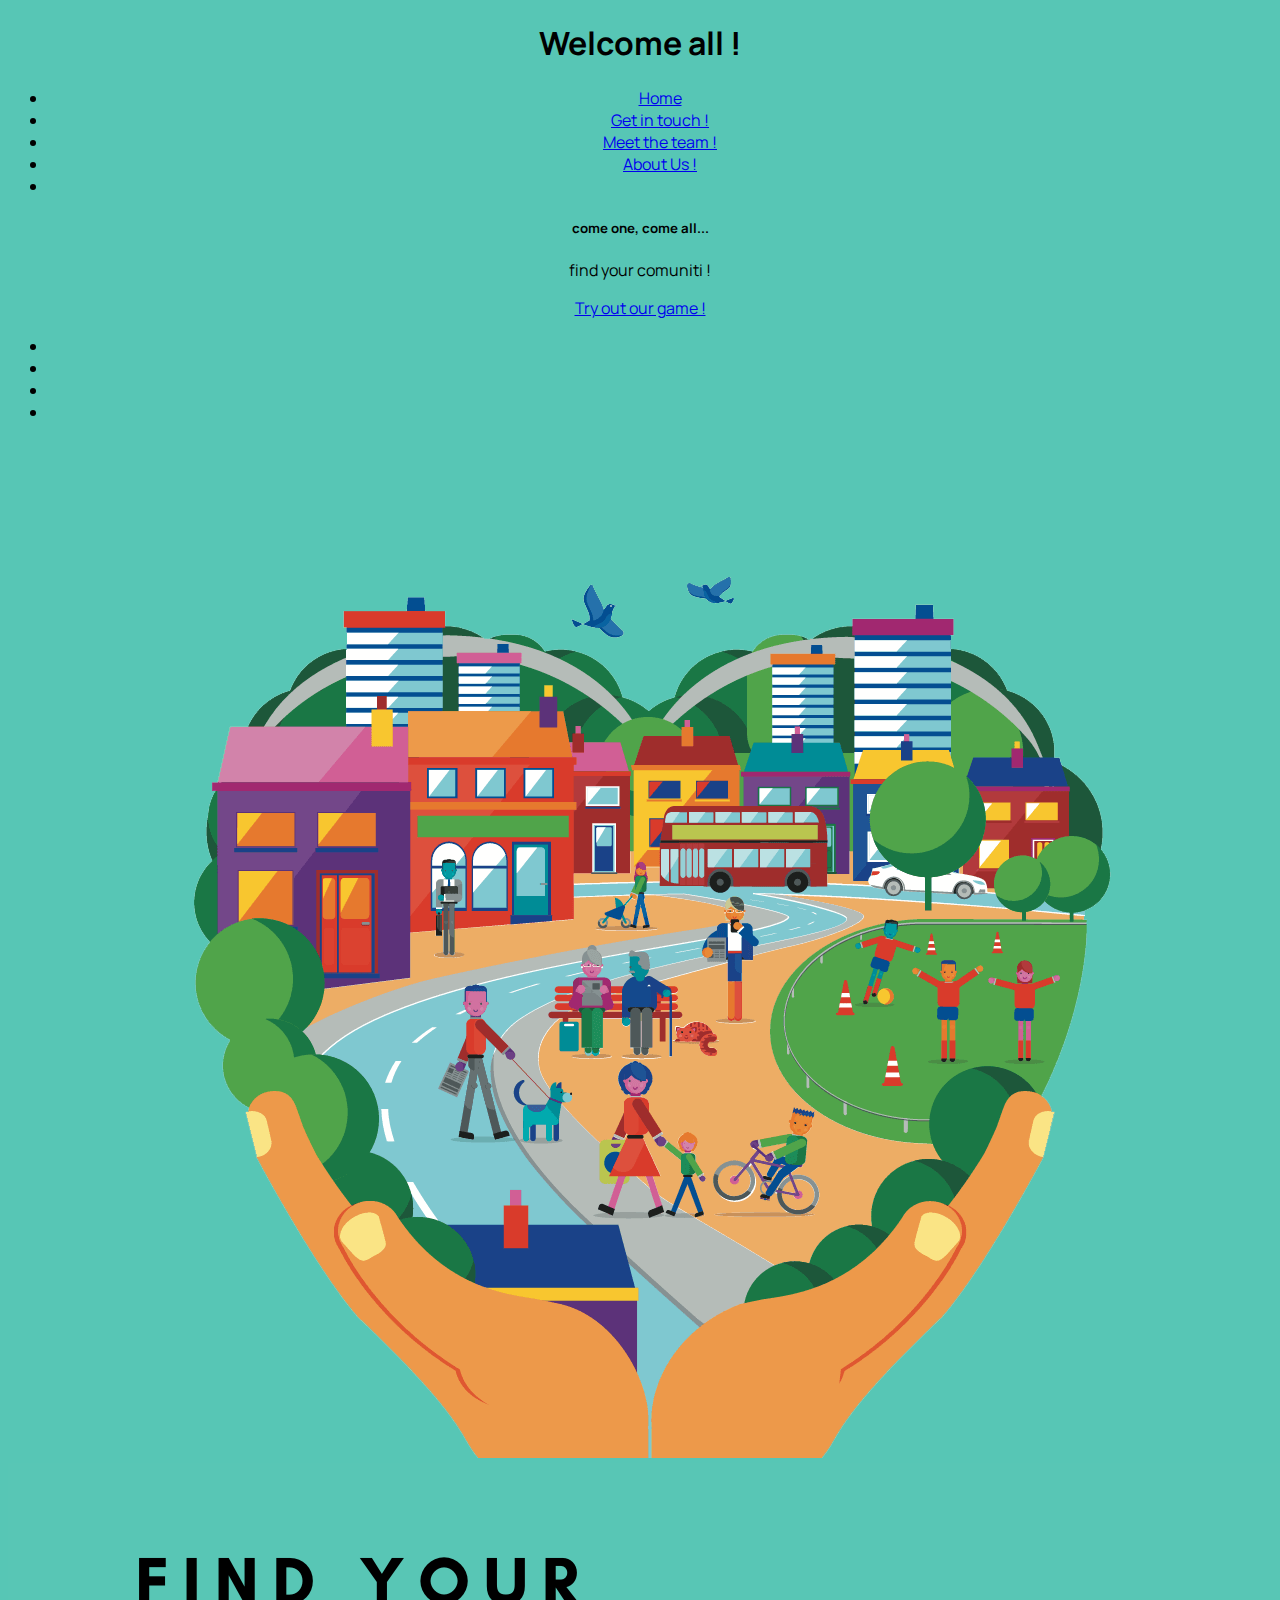
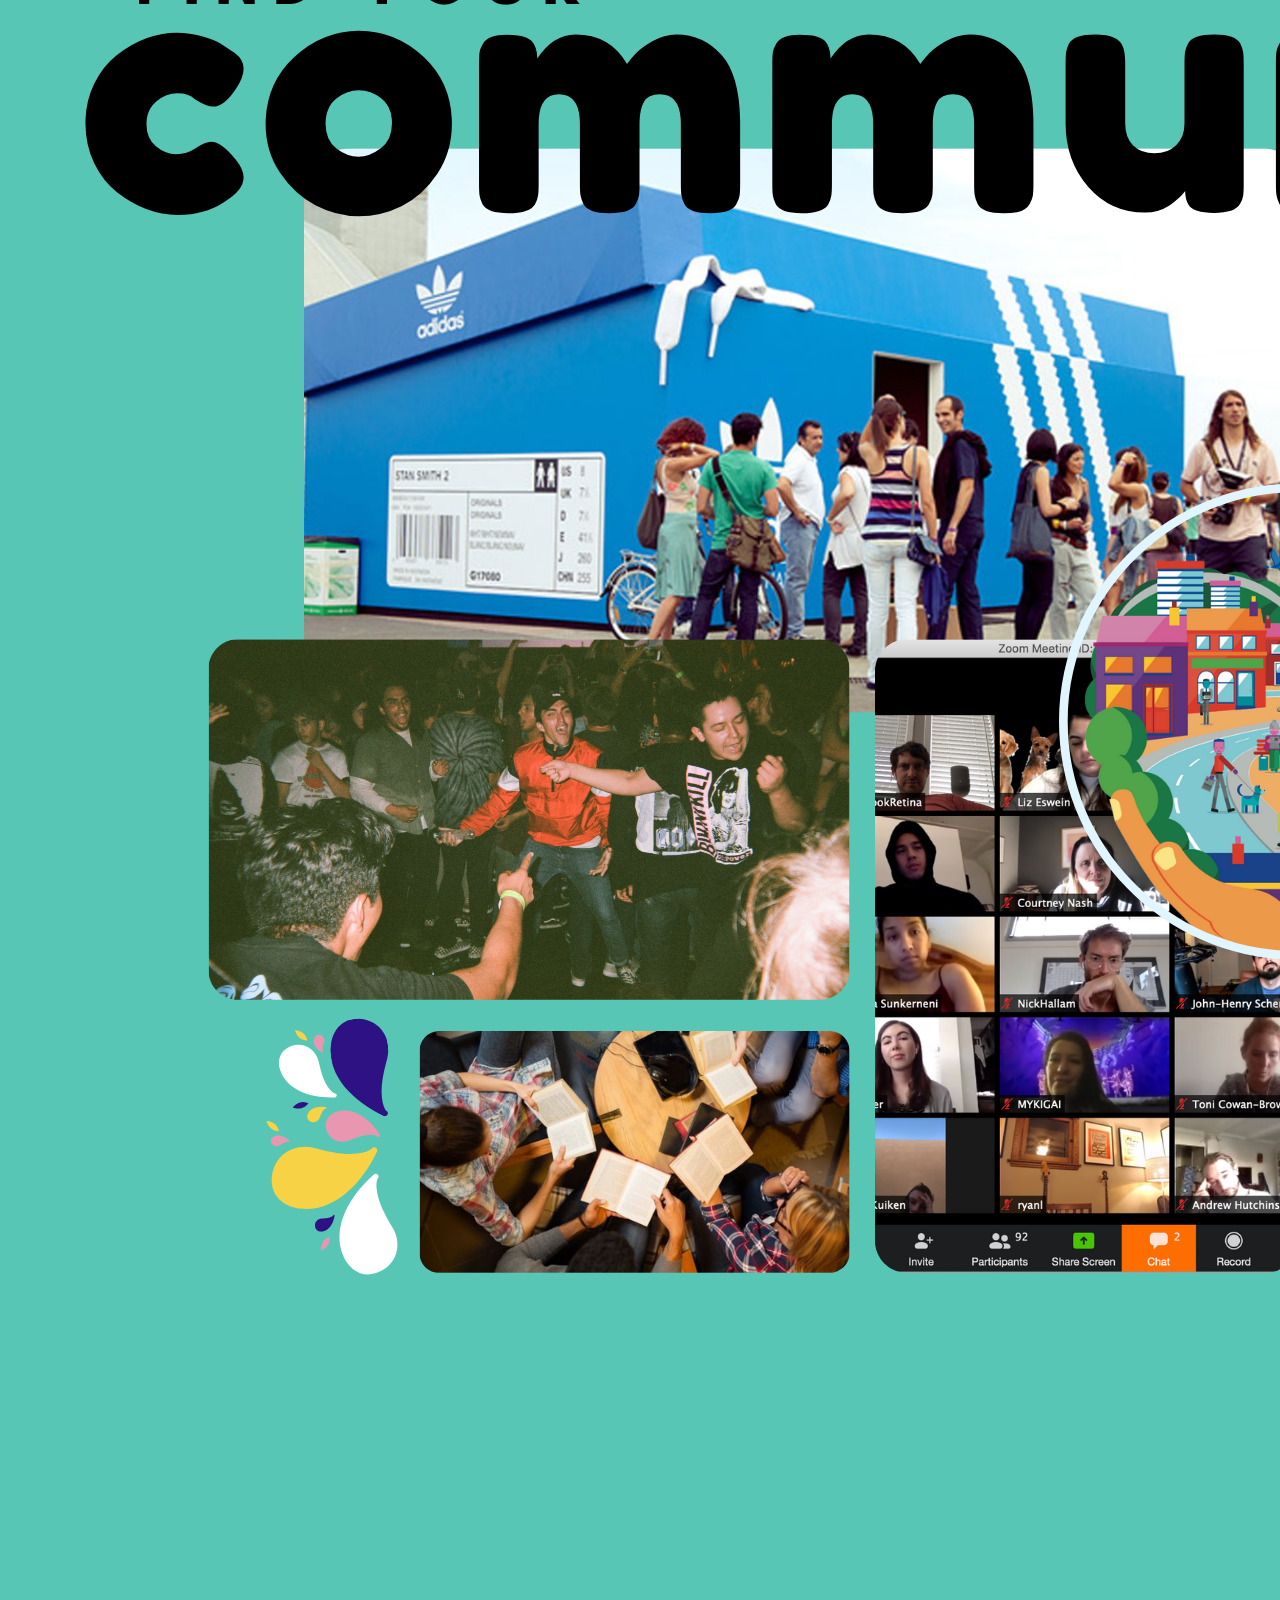
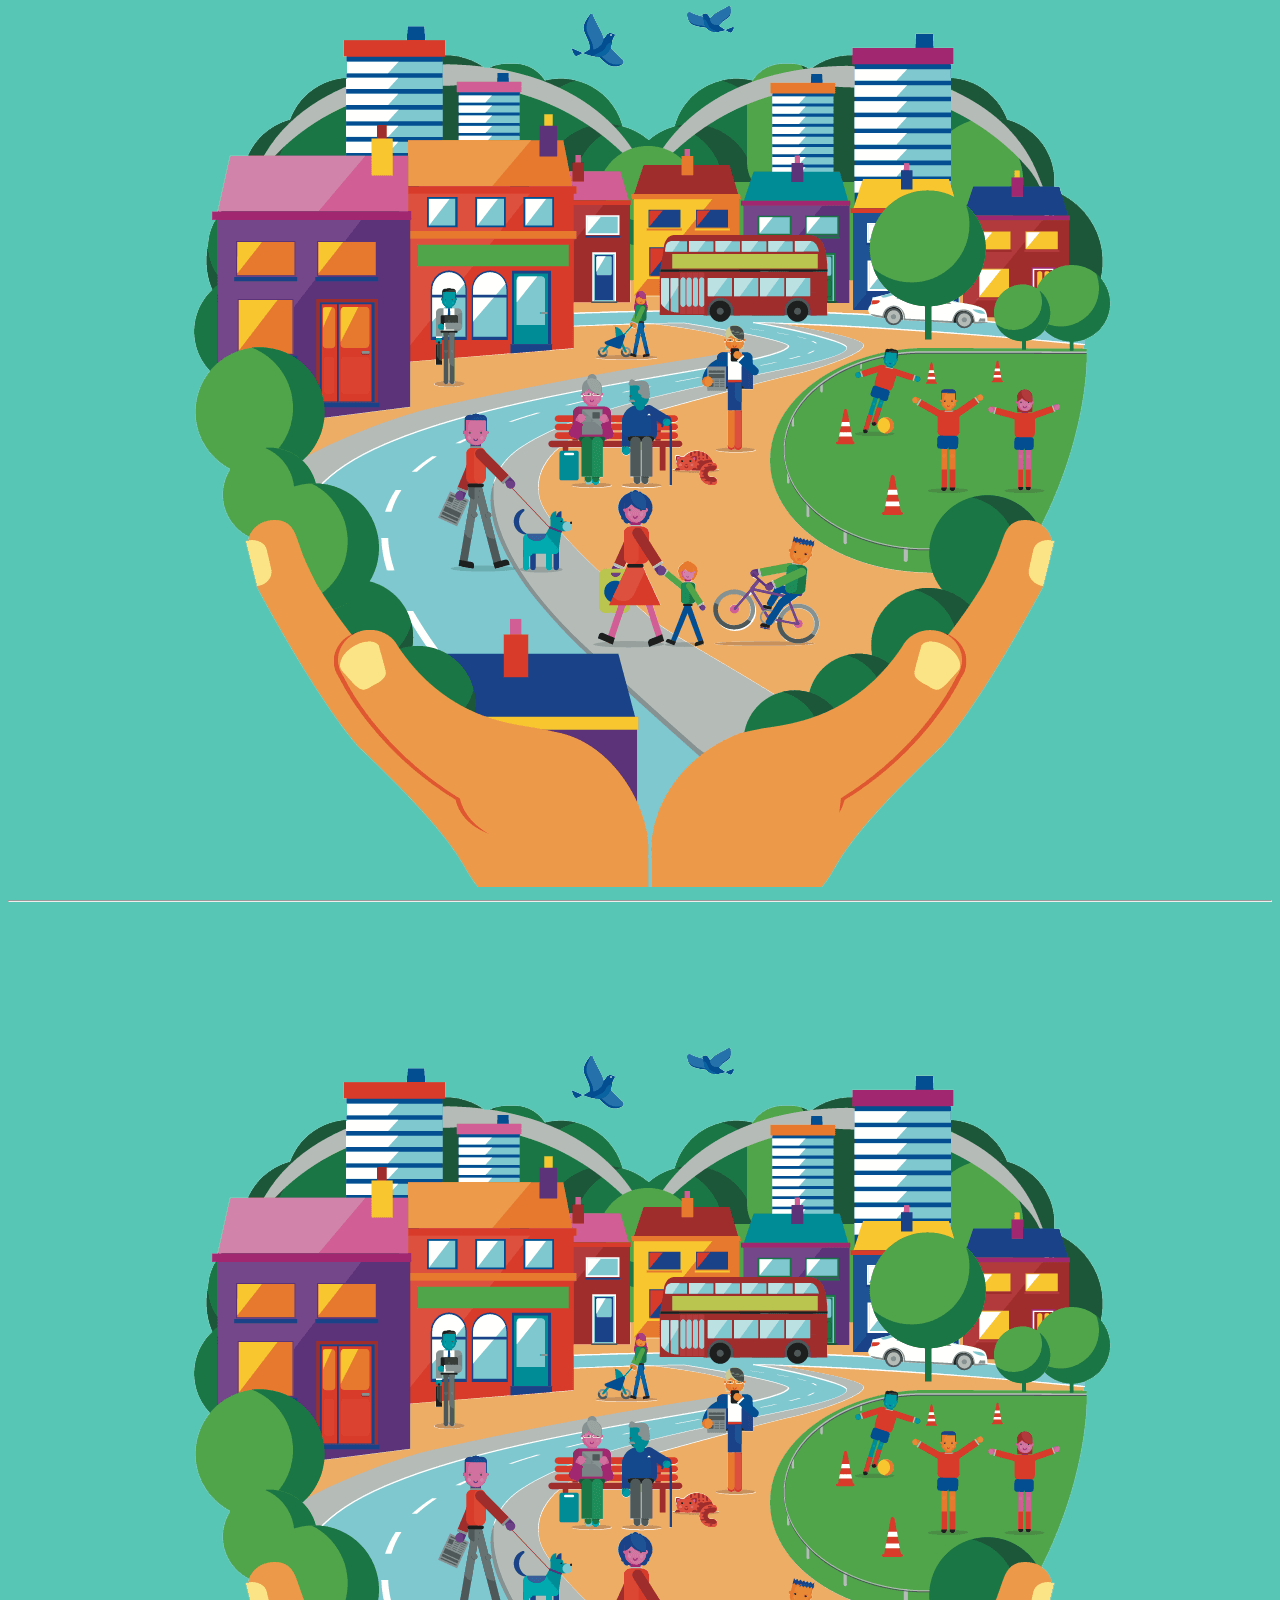
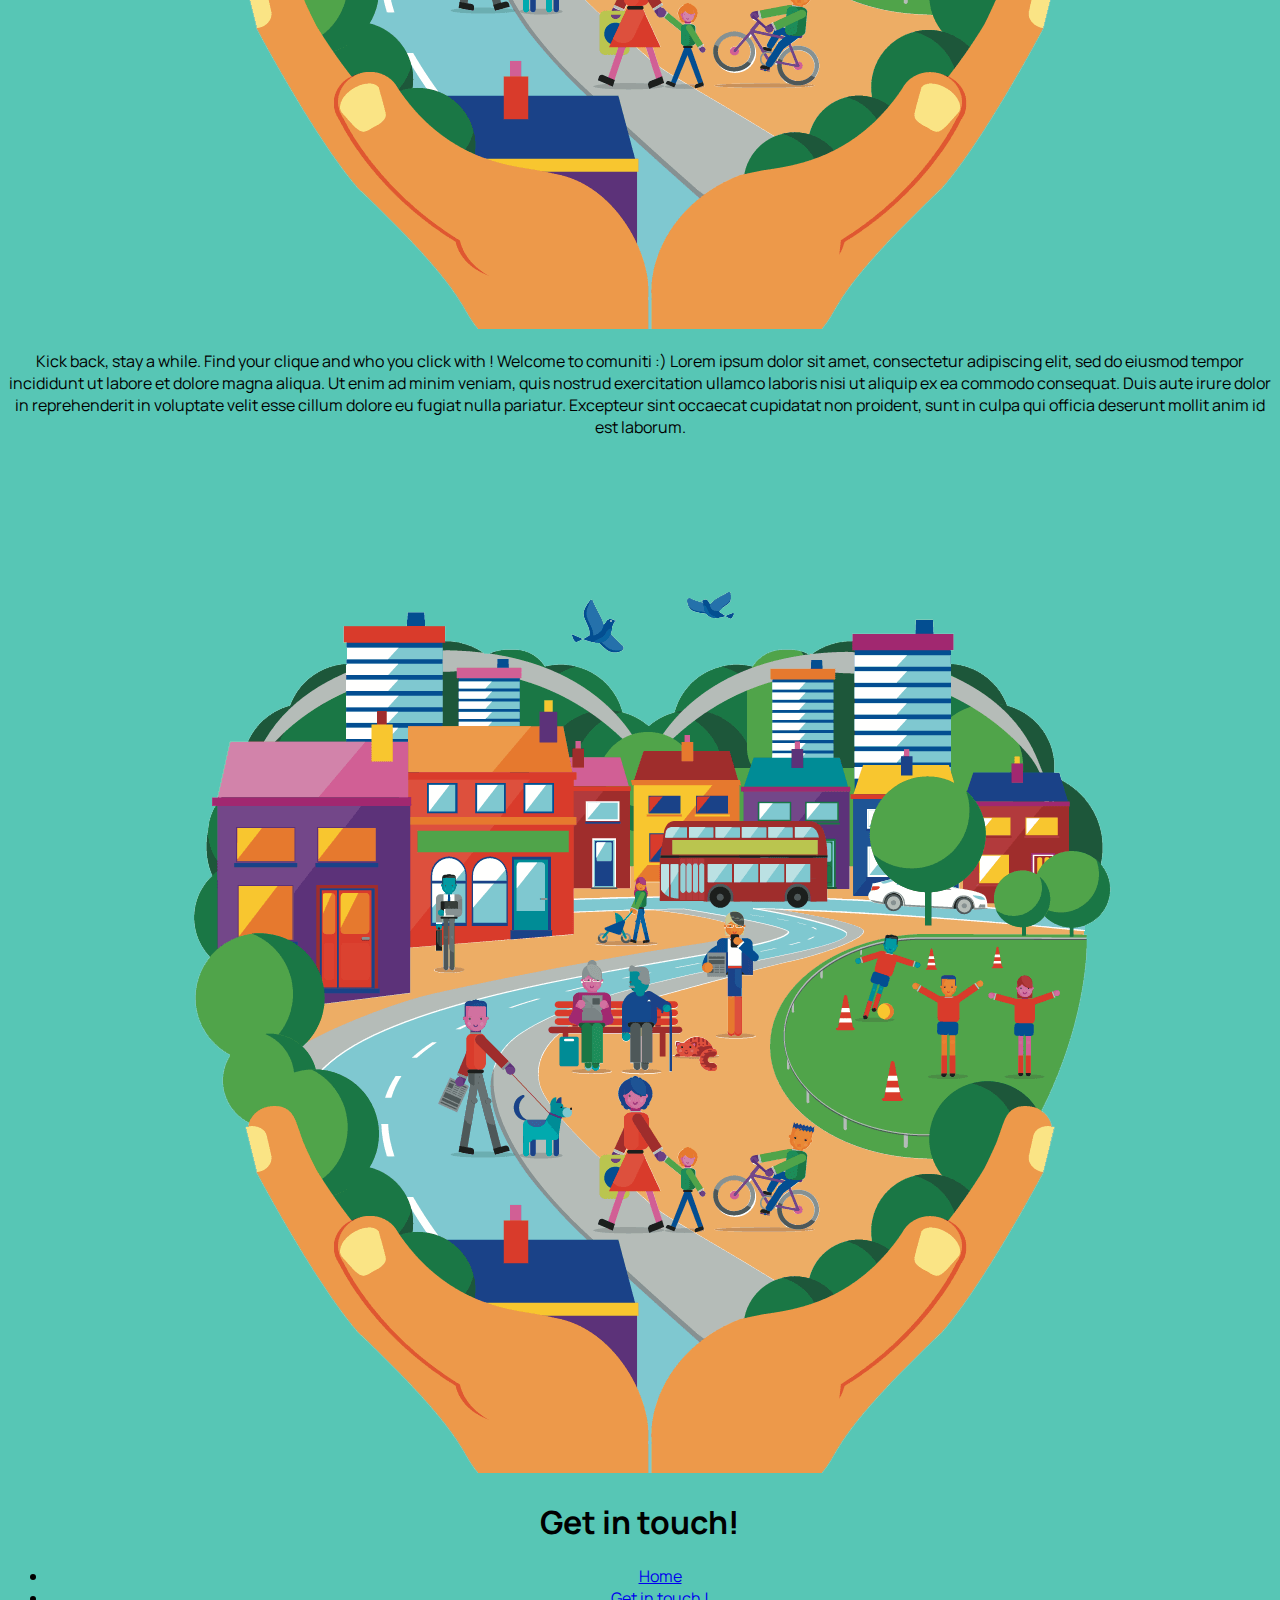
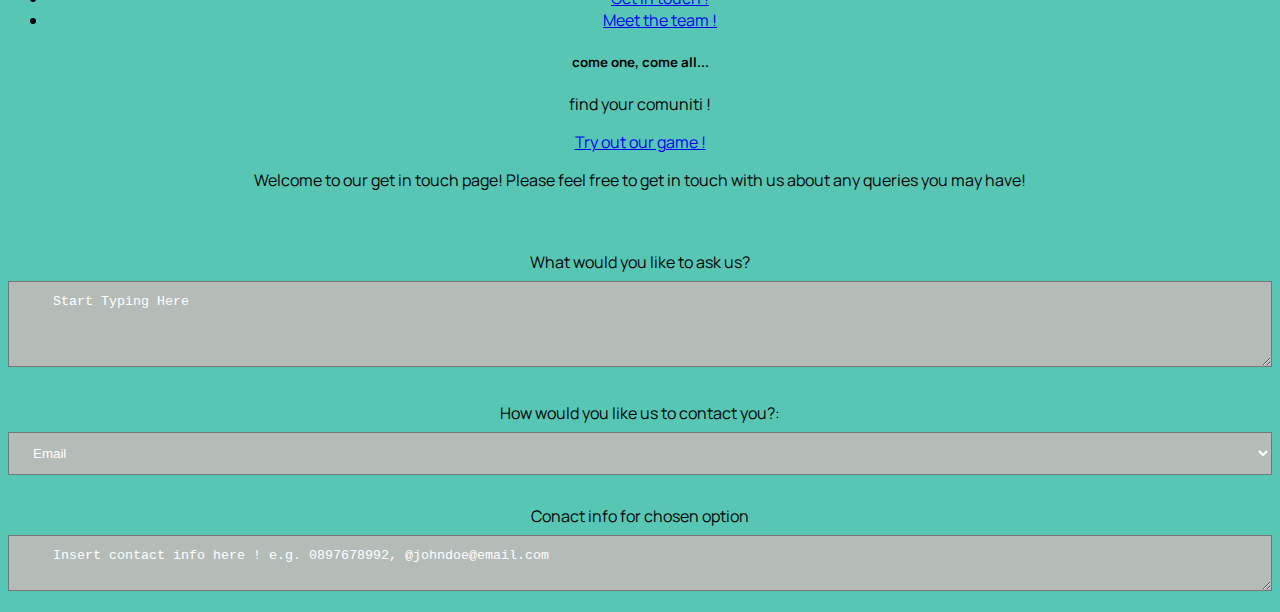
<file: indexx.html>
<!DOCTYPE html>
<html lang="en">
<head>

	<!-- required meta tags -->
    <meta charset="utf-8">
    <meta name="viewport" content="width=device-width, initial-scale=1">
	 <!-- bootstrap css -->
    <link href="https://cdn.jsdelivr.net/npm/bootstrap@5.1.3/dist/css/bootstrap.min.css" rel="stylesheet" integrity="sha384-1BmE4kWBq78iYhFldvKuhfTAU6auU8tT94WrHftjDbrCEXSU1oBoqyl2QvZ6jIW3" crossorigin="anonymous">
	<link href="styles.css" rel="stylesheet"> <!-- linking css -->
	<link rel="preconnect" href="https://fonts.googleapis.com">
	<link rel="preconnect" href="https://fonts.gstatic.com" crossorigin>
	<link href="https://fonts.googleapis.com/css2?family=Manrope:wght@300;700&display=swap" rel="stylesheet">
	<title>Get in touch !</title>
  
</head>

<body>

	<h1>Welcome all !</h1>
	<ul class="nav justify-content-center">
  <li class="nav-item">
    <a class="nav-link active" aria-current="page" href="index.html">Home</a>
  </li>
  <li class="nav-item">
    <a class="nav-link" href="indexx-Stulap-4030.html">Get in touch !</a>
  </li>
  <li class="nav-item">
    <a class="nav-link" href="indexxx.html">Meet the team !</a>
  </li>
  <li class="nav-item">
    <a class="nav-link" href="indexxxx.html">About Us !</a>
	<li>
</ul>

<div class="card text-center">
  <div class="card-body">
    <h5 class="card-title">come one, come all...</h5>
    <p class="card-text">find your comuniti !</p>
    <a href="game-index.html" class="btn btn-primary">Try out our game !</a>
  </div>
</div>
		
	<div class="container-fluid">
	<!-- nav -->
	
	<!-- header -->
	<div class="row">

	
	
		<div class="col-sm-12">
		
		</div>
		
	</div>
	
	<ul class="nav nav-pills nav-fill">
  <li class="nav-item">
    <a class="nav-link " aria-current="page" href=""></a>
  </li>
  <li class="nav-item">
    <a class="nav-link " href=""></a>
  </li>
  <li class="nav-item">
    <a class="nav-link " href=""></a>
  </li>
   <li class="nav-item">
    <a class="nav-link " href=""></a>
  </li>
 
</ul>
	
	<!-- row of cols -->
	<div class="row">
	
		<div class="col-sm-4">
		<img src="community-hands.png" class= "image" alt="comuniti hands">
		</div>
		
		<div class="col-sm-4">
		<img src="Wbpg-Moodboard.png" class="img-fluid img-thumbnail mx-auto d-block" alt="comuniti picture">
		</div>
		
		<div class="col-sm-4">
		<img src="community-hands.png" class= "image" alt="comuniti hands">
		</div>
		
		
		
	</div>
</div>
	
<hr>
<!-- 2nd row of cols-->


<div class="row">
	
	<div class="col-sm-4">
	<img src="community-hands.png" class= "image" alt="comuniti hands">
	</div>
	
	<div class="col-sm-4">
	<p>Kick back, stay a while. Find your clique and who you click with ! Welcome to comuniti :) Lorem ipsum dolor sit amet, consectetur adipiscing elit, sed do eiusmod tempor incididunt ut labore et dolore magna aliqua. Ut enim ad minim veniam, quis nostrud exercitation ullamco laboris nisi ut aliquip ex ea commodo consequat. Duis aute irure dolor in reprehenderit in voluptate velit esse cillum dolore eu fugiat nulla pariatur. Excepteur sint occaecat cupidatat non proident, sunt in culpa qui officia deserunt mollit anim id est laborum.</p>
	</div>
	
	<div class="col-sm-4">
	<img src="community-hands.png" class= "image" alt="comuniti hands">
	</div>
	
</div>


<div class="head"> 


  <h1>Get in touch!</h1>
  </div> 

	<ul class="nav justify-content-center">
  <li class="nav-item">
    <a class="nav-link active" aria-current="page" href="index.html">Home</a>
  </li>
  <li class="nav-item">
    <a class="nav-link" href="indexx-Stulap-4030.html">Get in touch !</a>
  </li>
  <li class="nav-item">
    <a class="nav-link" href="indexxx.html">Meet the team !</a>
  </li>
</ul>

<div class="card text-center">
  <div class="card-body">
    <h5 class="card-title">come one, come all...</h5>
    <p class="card-text">find your comuniti !</p>
    <a href="game-index.html" class="btn btn-primary">Try out our game !</a>
  </div>
</div>

	
	
   <p> Welcome to our get in touch page! Please feel free to get in touch with us about any queries you may have!</p>
  <br>
  <form method="post" action="mailto:x------------@student.ncirl.ie
  <label>name </label>
  <input name="name" type="text" size=30/>
   
   <br>
   <label> What would you like to ask us? </label>
   </br>
   <textarea name="What would you like to ask us" rows="4" cols="36">
   Start Typing Here
   </textarea>
   
   <br>
   <br>
   <label>
   <label>How would you like us to contact you?:</label>
   <select name="Choose Option">
   <option>Email</option>
   <option>Message</option>
   <option>Post</option>
   <option>Phone Call</option>
   </select>
   
   <br>
   <br>
   
   <label>Conact info for chosen option</label>
   </br>
   <textarea name="Type Option" rows="2" cols="20">
   Insert contact info here ! e.g. 0897678992, @johndoe@email.com
   </textarea>
</file>
<file: styles.css>
body {
	background-color: #57C6B5;
	text-align:center;
	font-family: 'Manrope', sans-serif;

}

.image {
    max-width:100%;
    height:auto;
}

textarea, select, submit {
  width: 100%;
  padding: 12px 20px;
  margin: 8px 0;
  box-sizing: border-box;
   background-color: #B5BCB8;
  color: white;
}

.fa {
    float:right 
}
</file>
